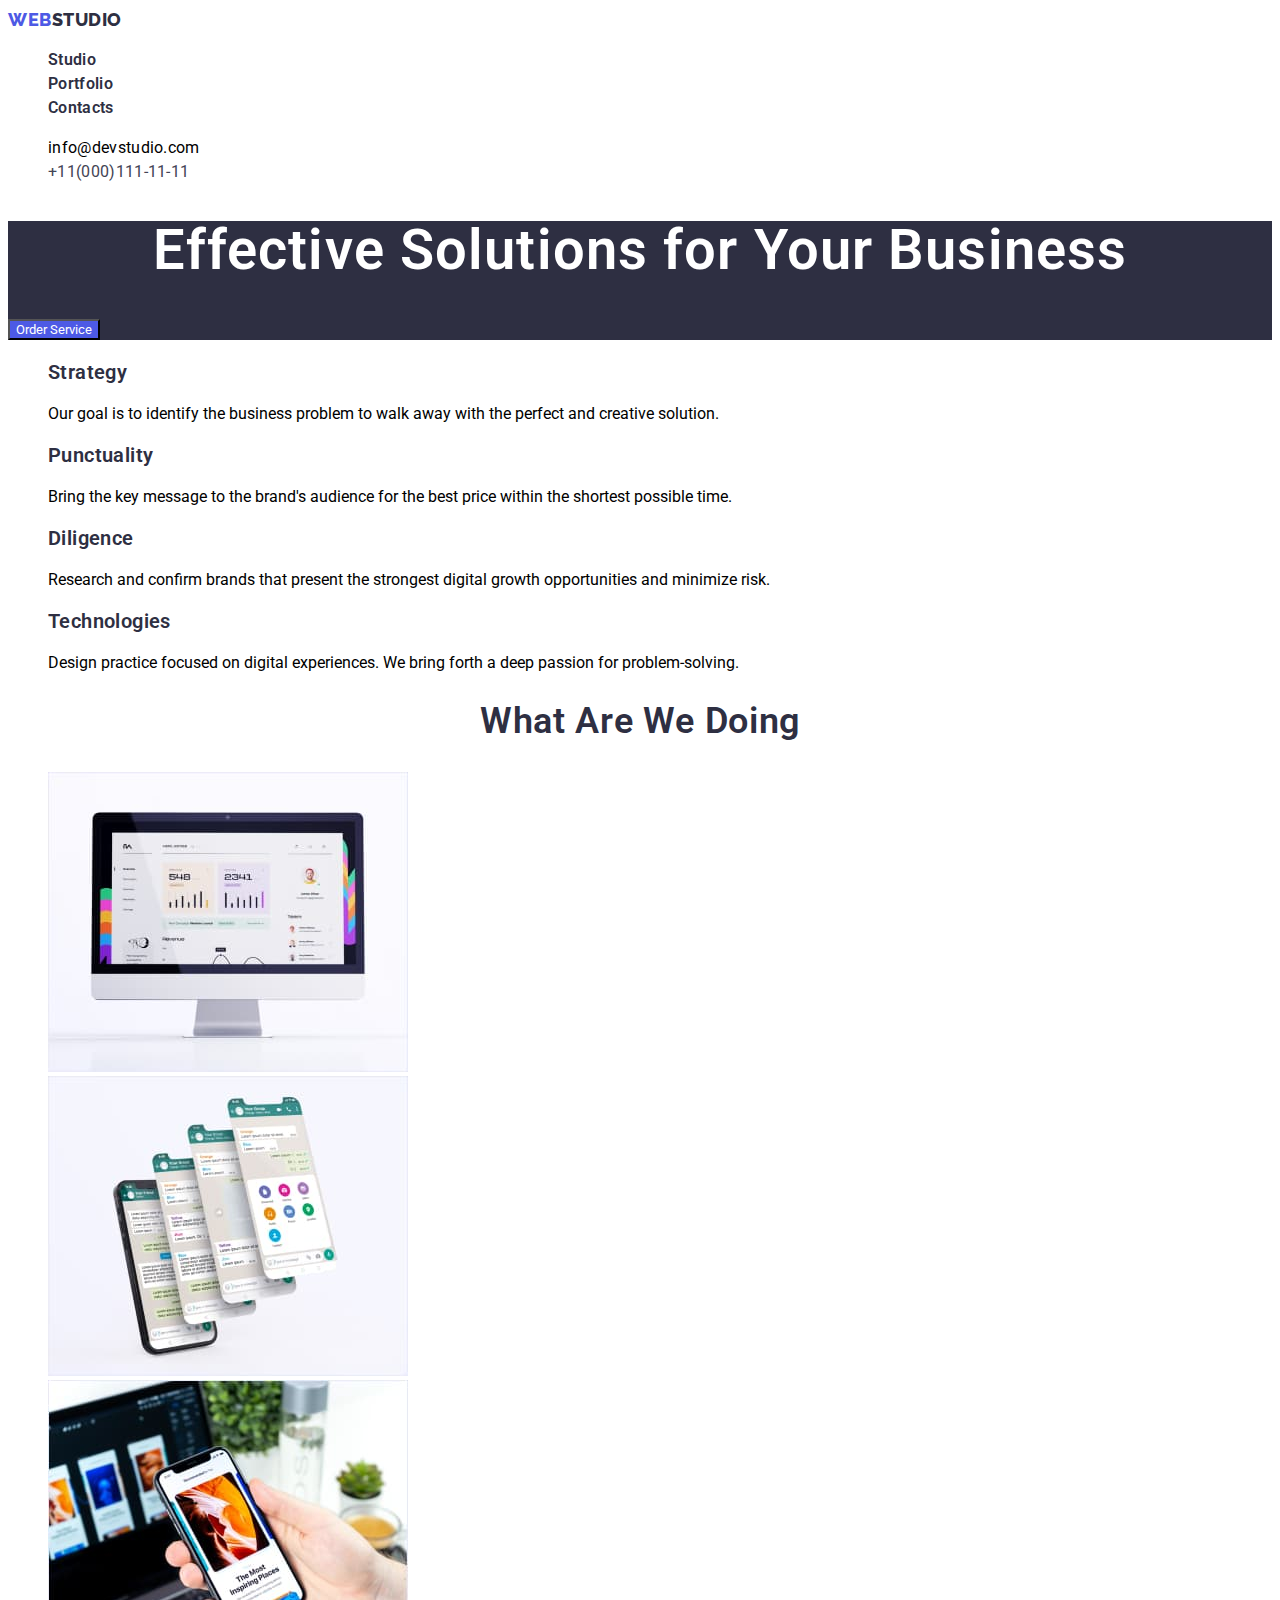
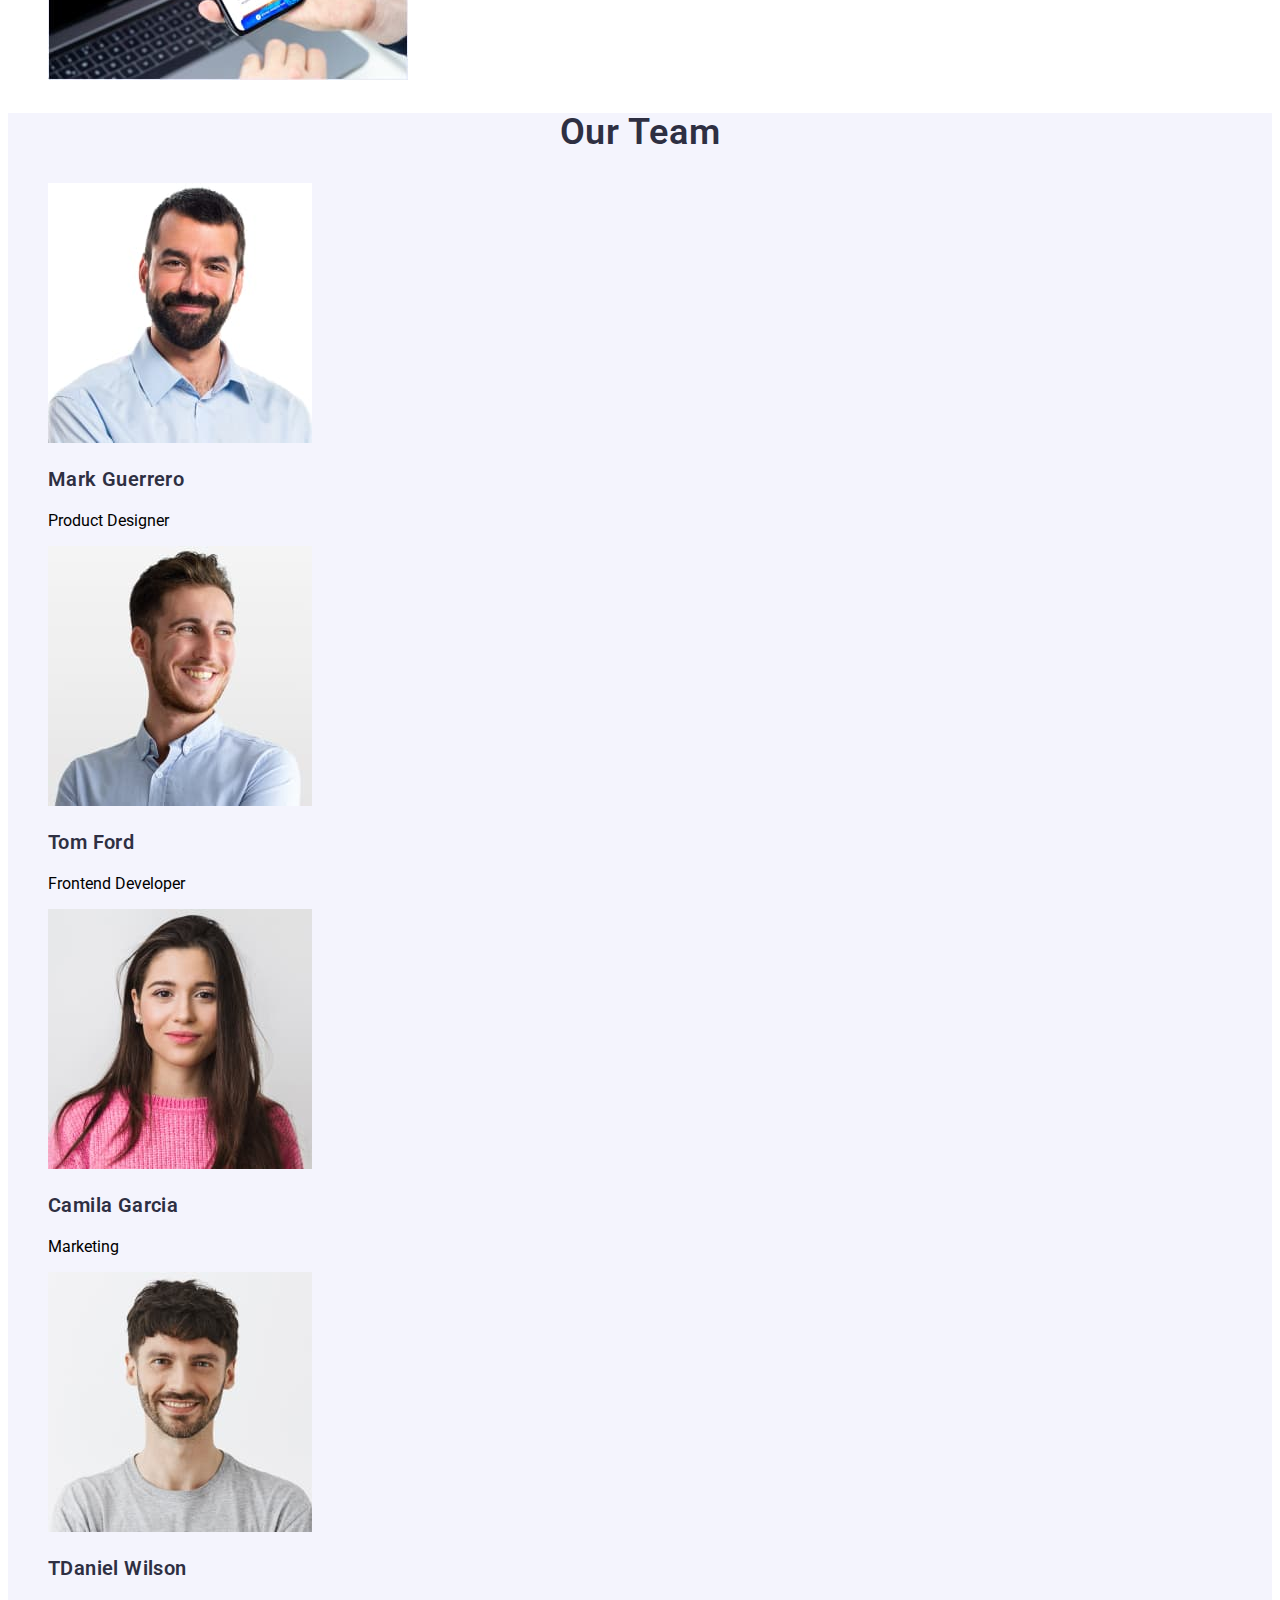
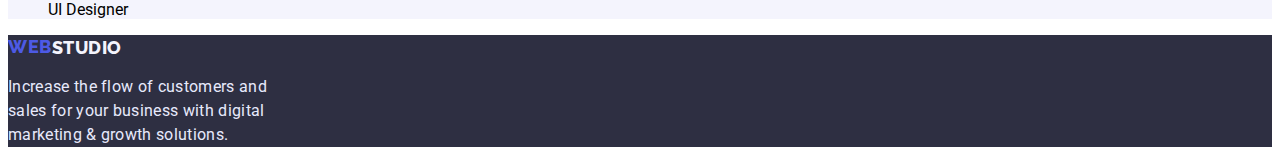
<file: index.html>
<!DOCTYPE html>
<html lang="en">

<head>
    <meta charset="UTF-8">
    <meta http-equiv="X-UA-Compatible" content="IE=edge">
    <meta name="viewport" content="width=device-width, initial-scale=1.0">
    <title>Webstudio</title>
    <link rel="preconnect" href="https://fonts.googleapis.com">
    <link rel="preconnect" href="https://fonts.gstatic.com" crossorigin>
    <link href="https://fonts.googleapis.com/css2?family=Raleway:wght@700&family=Roboto:wght@400;500;700;900&display=swap"
        rel="stylesheet">
    <link rel="stylesheet" href="./css/style.css">
</head>

<body>
<!-- HEADER -->
    <header class="page-header">
        <a class="logo link" href="">Web <span class="logo-part" >Studio</span> </a>
        <nav class="navigation">
            <ul class="menu">
                <li class="menu-item list" > <a class="menu-link link" href="./index.html">Studio</a></li>
                <li class="menu-item list" > <a class="menu-link link" href="./portfolio.html">Portfolio</a></li>
                <li class="menu-item list" > <a class="menu-link link" href="">Contacts</a></li>
            </ul> 
        </nav>
        <ul class="info list">
            <li>
                <a class="mail link" href="mailto:info@devstudio.com">info@devstudio.com</a>
            </li>
            <li>
                <a class="phone link" href="tel:+11(000)111-11-11">+11(000)111-11-11</a>
            </li>
        </ul>

    </header>

    <main>
        <!-- HERO -->
        <section class="hero" >
            <h1 class="hero-title" >Effective Solutions for Your Business</h1>
            <button class="btn" type="button">Order Service</button>
        </section>
<!-- Benefits -->
        <section   class="benefits" >
            <ul class="benefits-list list">
                <li class="benefits-item" >
                    <h3 class="title" >Strategy</h3>
                    <p class="text" >
                        Our goal is to identify the business
                        problem to walk away with the perfect and creative solution.
                    </p>
                </li>
                <li class="benefits-item">
                    <h3 class="title">Punctuality</h3>
                    <p class="text">
                        Bring the key message to the brand's audience for the best price within the shortest possible
                        time.
                    </p>
                </li>
                <li class="benefits-item">
                    <h3 class="title">Diligence</h3>
                    <p class="text">
                        Research and confirm brands that present the strongest digital growth opportunities and minimize
                        risk.
                    </p>
                </li>
                <li class="benefits-item">
                    <h3 class="title">Technologies</h3>
                    <p class="text">
                        Design practice focused on digital experiences. We bring forth a deep passion for
                        problem-solving.
                    </p>
                </li>
            </ul>
        </section>
<!-- Services -->
        <section class="services" >
            <h2 class="services-title" >What are we doing</h2>
            <ul class="services-list list">
                <li class="services-img" ><img src="./image/Studio/photo_1.jpg" alt="photo 1" width="360" height="300"></li>
                <li class="services-img" ><img src="./image/Studio/Photo_2.jpg" alt="photo 2" width="360" height="300"></li>
                <li class="services-img" ><img src="./image/Studio/Photo_3.jpg" alt="photo 3" width="360" height="300"></li>
            </ul>
        </section>
<!-- Team -->
        <section class="team" >
            <h2 class="team-title" >Our Team</h2>
            <ul class="team-list list">
                <li class="team-item" >
                    <img src="./image/Studio/Team_1.jpg" alt="Team 1" width="264" height="260">
                    <h3 class="title">Mark Guerrero</h3>
                    <p class="text">Product Designer</p>
                </li>

                <li class="team-item">
                    <img src="./image/Studio/Team_2.jpg" alt="Team 2" width="264" height="260">
                    <h3 class="title">Tom Ford</h3>
                    <p class="text">Frontend Developer</p>
                </li>

                <li class="team-item">
                    <img src="./image/Studio/Team_3.jpg" alt="Team 3" width="264" height="260">
                    <h3 class="title">Camila Garcia</h3>
                    <p class="text">Marketing</p>
                </li>

                <li class="team-item">
                    <img src="./image/Studio/Team_4.jpg" alt="Team 4" width="264" height="260">
                    <h3 class="title">TDaniel Wilson</h3>
                    <p class="text">UI Designer</p>
                </li>
            </ul>
        </section>
<!--Footer  -->
        <footer class="footer" >
            <a class="logo link" href="">Web <span class="logo-part-studio">Studio</span> </a>
            <p class="footer-text" >Increase the flow of customers and <br> sales for your business with digital <br> marketing & growth solutions.</p>
        </footer>

    </main>
</body>

</html>
</file>
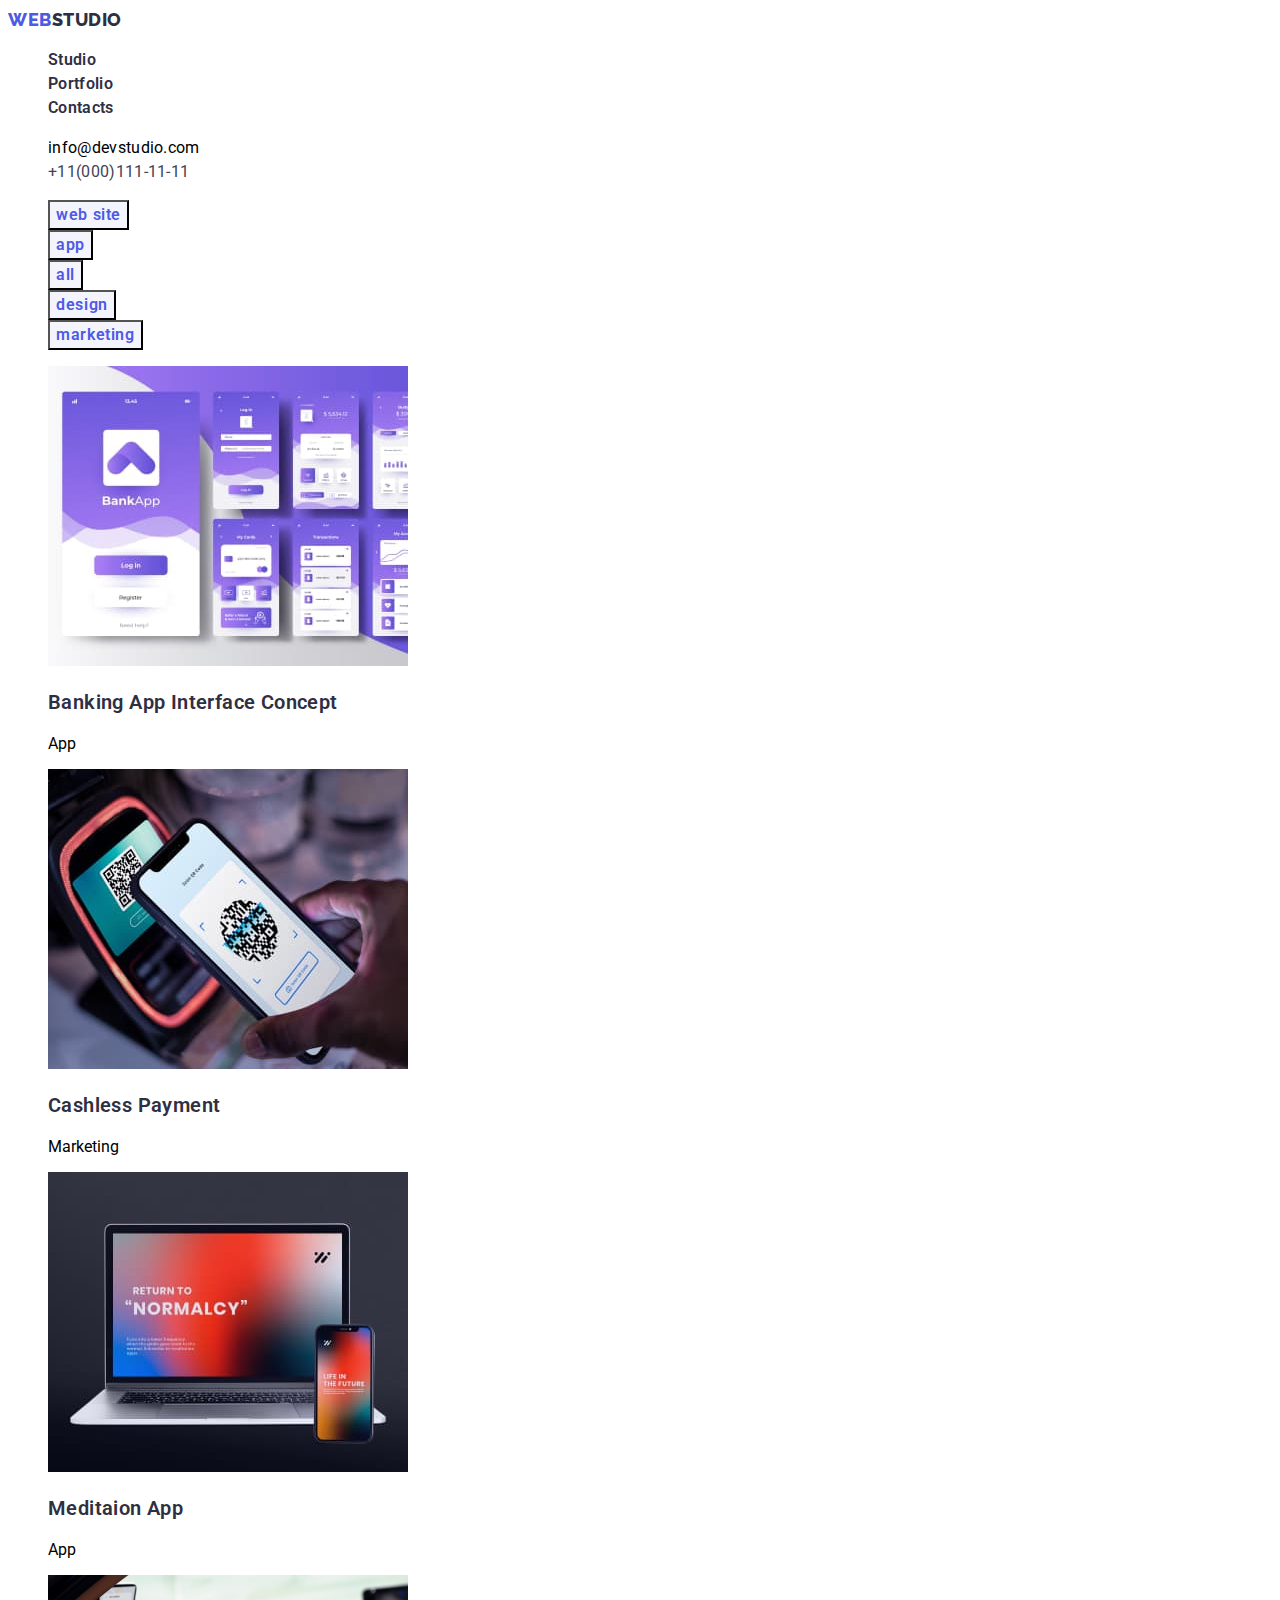
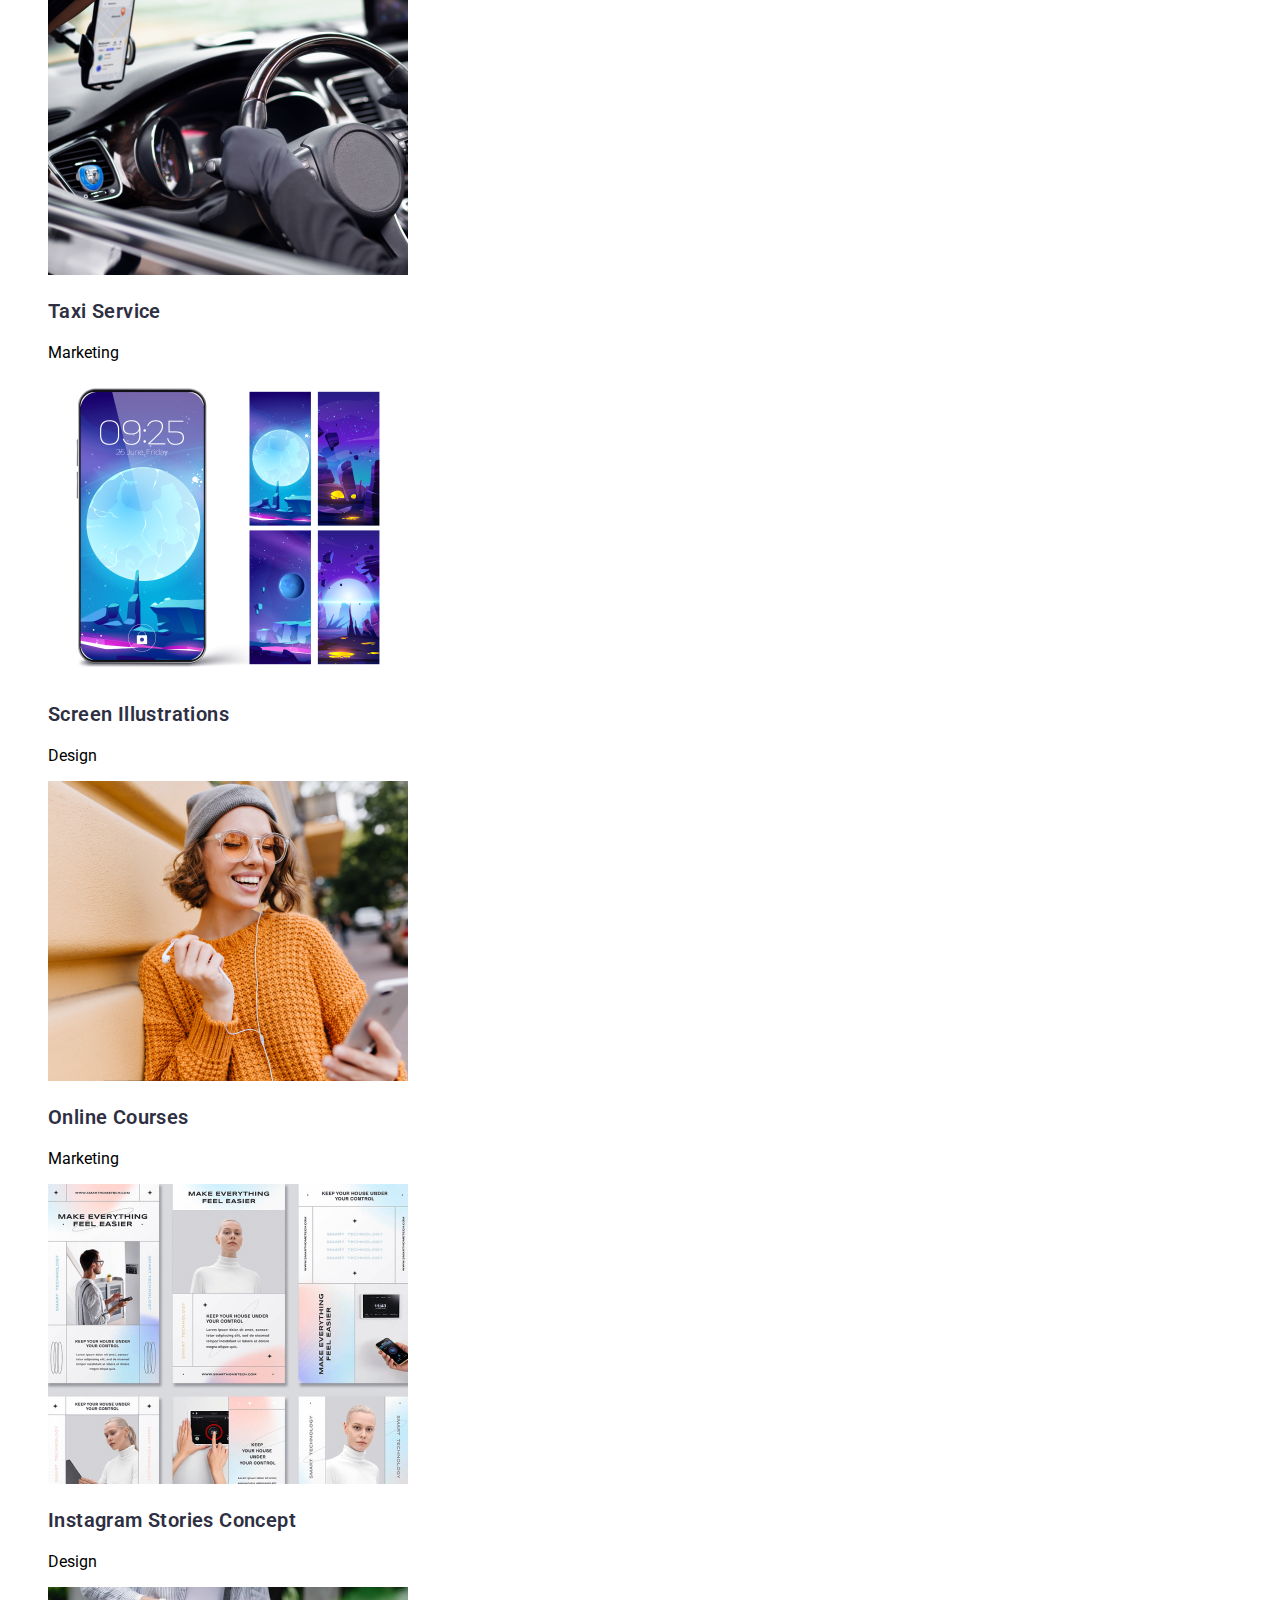
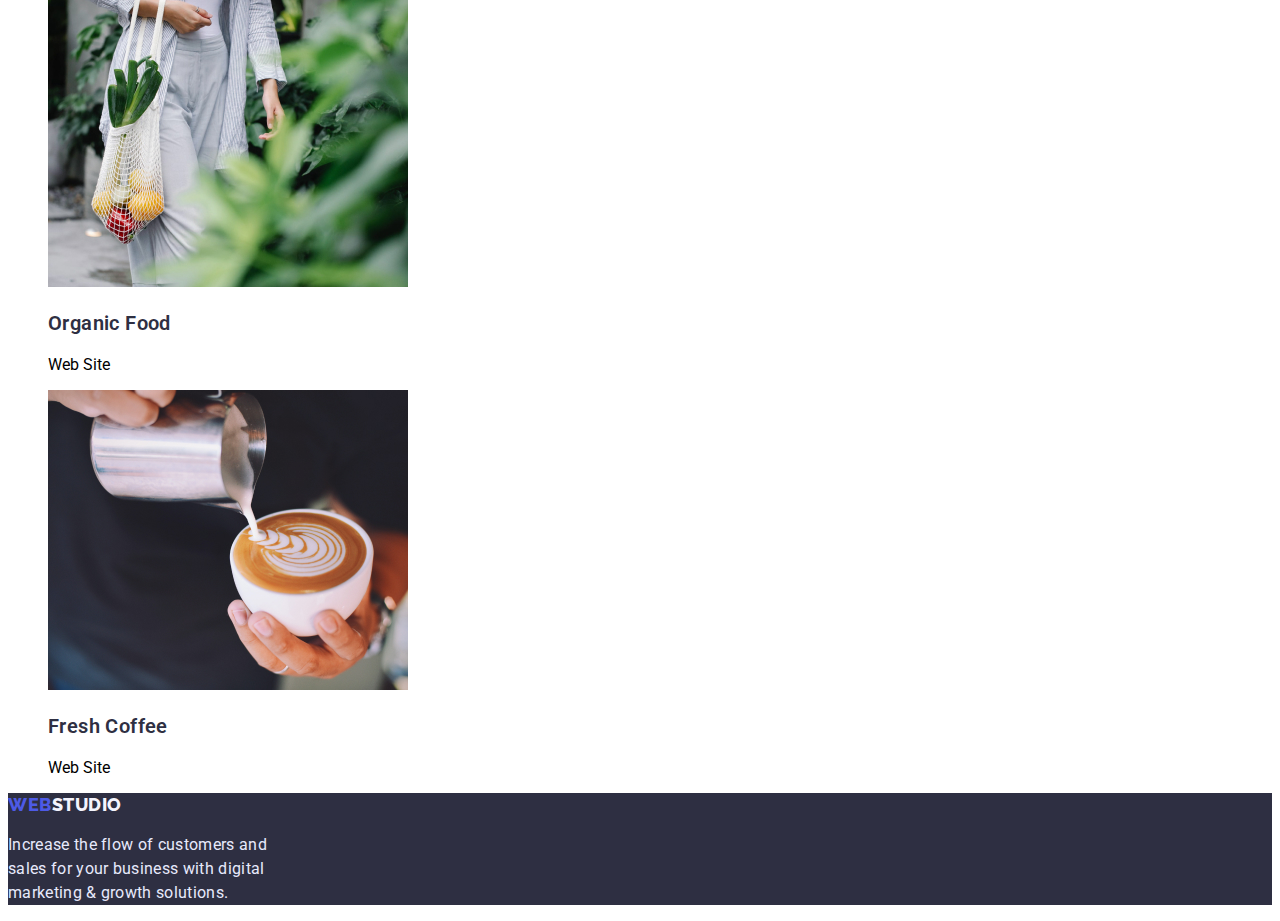
<file: portfolio.html>
<!DOCTYPE html>
<html lang="en">

<head>
    <meta charset="UTF-8">
    <meta http-equiv="X-UA-Compatible" content="IE=edge">
    <meta name="viewport" content="width=device-width, initial-scale=1.0">
    <title>goit-markup-hw-01</title>
    <link rel="preconnect" href="https://fonts.googleapis.com">
    <link rel="preconnect" href="https://fonts.gstatic.com" crossorigin>
    <link href="https://fonts.googleapis.com/css2?family=Raleway:wght@700&family=Roboto:wght@400;500;700;900&display=swap"
        rel="stylesheet">
    <link rel="stylesheet" href="./css/style.css">
</head>

<body>
<!-- Header -->
    <header>
        <a class="logo link" href="">Web <span class="logo-part">Studio</span> </a>
        <nav class="navigation">
            <ul class="menu">
                <li class="menu-item list"> <a class="menu-link link" href="./index.html">Studio</a></li>
                <li class="menu-item list"> <a class="menu-link link" href="./portfolio.html">Portfolio</a></li>
                <li class="menu-item list"> <a class="menu-link link" href="">Contacts</a></li>
            </ul>
        </nav>
        <ul class="info list">
            <li class="info-item" >
                <a class="mail link" href="mailto:info@devstudio.com">info@devstudio.com</a>
            </li>
            <li class="info-item">
                <a class="phone link" href="tel:+11(000)111-11-11">+11(000)111-11-11</a>
            </li>
        </ul>

    </header>

    <main>
<!-- List-buttons -->
        <section class="list-buttons" >
            <ul class="menu-buttons list" >
                <li class="menu-buttons-item" ><button class="btn-list" type="button">web site</button></li>
                <li class="menu-buttons-item" ><button class="btn-list" type="button">app</button></li>
                <li class="menu-buttons-item" ><button class="btn-list" type="button">all</button></li>
                <li class="menu-buttons-item" ><button class="btn-list" type="button">design</button></li>
                <li class="menu-buttons-item" ><button class="btn-list" type="button">marketing</button></li>
            </ul>
        </section>
<!-- Jobs -->
        <section class="jobs">
            <ul class="jobs-list list" >
                <li class="jobs-list-item" >
                    <img src="./image/Portfolio/Photo_1.jpg" alt="Banking" width="360" height="300"> 
                    <h3 class="title" >Banking App Interface Concept</h3>
                    <p class="text" >App</p>
                </li>
                <li class="jobs-list-item">
                    <img src="./image/Portfolio/Photo_2.jpg" alt="Marketing" width="360" height="300">
                    <h3 class="title" >Cashless Payment</h3>
                    <p class="text" >Marketing</p>
                </li>
                <li class="jobs-list-item">
                    <img src="./image/Portfolio/Photo_3.jpg" alt="Meditaion" width="360" height="300">
                    <h3 class="title" >Meditaion App</h3>
                    <p class="text" >App</p>
                </li>
                <li class="jobs-list-item">
                    <img src="./image/Portfolio/Photo_4.jpg" alt="Marketing" width="360" height="300">
                    <h3 class="title" >Taxi Service</h3>
                    <p class="text" >Marketing</p>
                </li>
                <li class="jobs-list-item">
                    <img src="./image/Portfolio/Photo_5.jpg" alt="Design" width="360" height="300">
                    <h3 class="title" >Screen Illustrations</h3>
                    <p class="text" >Design</p>
                </li>
                <li class="jobs-list-item">
                    <img src="./image/Portfolio/Photo_6.jpg" alt="Marketing" width="360" height="300">
                    <h3 class="title" >Online Courses</h3>
                    <p class="text" >Marketing</p>
                </li>
                <li class="jobs-list-item">
                    <img src="./image/Portfolio/Photo_7.jpg" alt="Design" width="360" height="300">
                    <h3 class="title" >Instagram Stories Concept</h3>
                    <p class="text" >Design</p>
                </li>
                <li class="jobs-list-item">
                    <img src="./image/Portfolio/Photo_8.jpg" alt="Web Site" width="360" height="300">
                    <h3 class="title" >Organic Food</h3>
                    <p class="text" >Web Site</p>
                </li>
                <li class="jobs-list-item">
                    <img src="./image/Portfolio/Photo_9.jpg" alt="Web Site" width="360" height="300">
                    <h3 class="title" >Fresh Coffee</h3>
                    <p class="text" >Web Site</p>
                </li>
            </ul>

    </main>
<!-- Footer -->
    <footer class="footer">
    <a class="logo link" href="">Web <span class="logo-part-studio">Studio</span> </a>
        <p class="footer-text" >Increase the flow of customers and <br> sales for your business with digital <br> marketing & growth solutions.</p>
    </footer>
</body>
    
</html>
</file>
<file: css/style.css>
:root   {
    --accent-color:#4D5AE5;
    --primary-font: 'Roboto';
    --secondary-font: 'Raleway';
    --primary-text-color: #2E2F42;
    --secondary-text-color:#434455 ;
}
body {
    font-family: 'Roboto', sans-serif;
    
}

.list   {
    list-style: none;
}

.link   {
    text-decoration: none;
}
.text {
    
    
}

.title {
    font-family:var(--primary-font);
    font-weight: 600;
    font-size: 20px;
    line-height: 24px;
    letter-spacing: 0.02em;
    color: var(--primary-text-color);
}
.btn {
    color: #FFFFFF;
    background: #4D5AE5;
    cursor: pointer;
    font-family: var(--primary-font);
}

.btn:hover,
.btn:focus {
color: var(--primary-text-color)
}





/* =======HEADER======== */

.page-header {
    background-color: #FFFFFF;
}

.logo {
    font-family:var(--secondary-font);
    font-weight: 800;
    font-size: 18px;
    line-height: 1.33;
    display: flex;
    align-items: center;
    letter-spacing: 0.03em;
    text-transform: uppercase;
    color: var(--accent-color);
}
.logo:hover,
.logo:focus {
    color:var(--accent-color);
}
.logo-part {
    font-family: var(--secondary-font);
    font-weight: 800;
    font-size: 18px;
    line-height: 1.33;
    display: flex;
    align-items: center;
    letter-spacing: 0.03em;
    text-transform: uppercase;
    color: var(--primary-text-color);
}
.logo-part:hover,
.logo-part:focus {
    color: var(--accent-color);
}


.navigation {}

.menu {}

.menu-item {}

.menu-link {
    font-family: var(--primary-font);
    font-weight: 500;
    font-size: 16px;
    line-height: 1.5;
    letter-spacing: 0.02em;
    color:var(--primary-text-color);
}
.menu-link:hover,
.menu-link:focus   {
    color: var(--accent-color);
}

.info {

}
.info-item {}

.mail {
    font-family:var(--primary-font);
    font-weight: 400;
    font-size: 16px;
    line-height: 1.5;
    letter-spacing: 0.02em;
    color: var(--secondary-font);
}
.mail:hover,
.mail:focus{
    color: var(--accent-color);
}
.phone {
    font-family:var(--primary-font);
    font-weight: 400;
    font-size: 16px;
    line-height: 1.5;
    letter-spacing: 0.02em;
    color: var(--secondary-text-color);
 }


.phone:hover,
.phone:focus {
    color: var(--accent-color);
}
/* =========HERO=========== */
.hero {
    background: #2E2F42;
}
.hero-title {
    font-family: var(--primary-font);
    font-weight: 600;
    font-size: 56px;
    line-height: 1.07;
    text-align: center;
    letter-spacing: 0.02em;
    color: #FFFFFF;
}


/* =========BENEFITS========= */

.benefits {
    background: #FFFFFF;
}

.benefits-list {}

.benefits-item {}


/* ==========SERVICES========== */
.services {
    background: #FFFFFF;
}

.services-title {
    font-family: var(--primary-font);
    font-weight: 600;
    font-size: 36px;
    line-height: 1.11;
    text-align: center;
    letter-spacing: 0.02em;
    text-transform: capitalize;
    color: var(--primary-text-color);
}

.services-list {}

.services-img {}

/* ============TEAM============ */

.team {
    background: #F4F4FD;
}

.team-title {
    font-family: var(--primary-font);
    font-weight: 600;
    font-size: 36px;
    line-height: 1.11;
    text-align: center;
    letter-spacing: 0.02em;
    text-transform: capitalize;
    color:var(--primary-text-color);
}

.team-list {}

.team-item {}

/* ==========FOOTER============ */

.footer {}

.logo {
    font-family: var(--secondary-font);
    font-weight: 800;
    font-size: 18px;
    line-height: 1.33;
    display: flex;
    align-items: center;
    letter-spacing: 0.03em;
    text-transform: uppercase;
    color: var(--accent-color);
}

.logo:hover,
.logo:focus {
    color: var(--accent-color);
}

.logo-part {
    font-family: var(--secondary-font);
    font-weight: 800;
    font-size: 18px;
    line-height: 1.33;
    display: flex;
    align-items: center;
    letter-spacing: 0.03em;
    text-transform: uppercase;
    color: var(--primary-text-color);
}

.logo-part:hover,
.logo-part:focus {
    color: var(--accent-color);
}
/* =======HEADER======== */

.page-header {
    background-color: #FFFFFF;
}

.logo {
    font-family:var(--secondary-font);
    font-weight: 800;
    font-size: 18px;
    line-height: 1.33;
    display: flex;
    align-items: center;
    letter-spacing: 0.03em;
    text-transform: uppercase;
    color: var(--accent-color);
}
.logo:hover,
.logo:focus {
    color:var(--accent-color);
}
.logo-part {
    font-family: var(--secondary-font);
    font-weight: 800;
    font-size: 18px;
    line-height: 1.33;
    display: flex;
    align-items: center;
    letter-spacing: 0.03em;
    text-transform: uppercase;
    color: var(--primary-text-color);
}
.logo-part:hover,
.logo-part:focus {
    color: var(--accent-color);
}

.navigation {}

.menu {}

.menu-item {}

.menu-link {
    font-family: var(--primary-font);
    font-weight: 600;
    font-size: 16px;
    line-height: 1.5;
    letter-spacing: 0.02em;
    color:var(--primary-text-color);
}
.menu-link:hover,
.menu-link:focus   {
    color: var(--accent-color);
}

.info {

}
.info-item {}

.mail {
    font-family:var(--primary-font);
    font-weight: 400;
    font-size: 16px;
    line-height: 1.5;
    letter-spacing: 0.02em;
    color: var(--secondary-font);
}
.mail:hover,
.mail:focus{
    color: var(--accent-color);
}
.phone {
    font-family:var(--primary-font);
    font-weight: 400;
    font-size: 16px;
    line-height: 1.5;
    letter-spacing: 0.02em;
    color: var(--secondary-text-color);
 }


.phone:hover,
.phone:focus {
    color: var(--accent-color);
}



/* =========LIST-BUTTONS=========== */

.list-buttons {
    background-color: #FFFFFF;
}
.btn-list {
    background: #F4F4FD;
    font-family: 'Roboto';
    font-style: normal;
    font-weight: 600;
    font-size: 16px;
    line-height: 24px;
    display: flex;
    align-items: center;
    text-align: center;
    letter-spacing: 0.04em;
     color: #4D5AE5;

}

.btn-list:hover,
.btn-list:focus {
    background-color: #4D5AE5;
    color: #FFFFFF;
}
.menu-buttons {}

.menu-buttons-item {
  
}


/* ==========JOBS========== */
.jobs {
    background: #FFFFFF;
}

.jobs-list {}

.jobs-list-item {

}

/* ==========FOOTER============ */

.footer {
    background:  #2E2F42;
}
.footer-text {
    font-family: 'Roboto';
    font-style: normal;
    font-weight: 400;
    font-size: 16px;
    line-height: 1.5;
    letter-spacing: 0.02em;
        color: #E7E9FC;
}

.logo {
    font-family: var(--secondary-font);
    font-weight: 800;
    font-size: 18px;
    line-height: 1.33;
    display: flex;
    align-items: center;
    letter-spacing: 0.03em;
    text-transform: uppercase;
    color: var(--accent-color);
}

.logo:hover,
.logo:focus {
    color: var(--accent-color);
}



.logo-part-studio {
    font-family: 'Raleway';
    font-style: normal;
    font-weight: 800;
    font-size: 18px;
    line-height: 1.17;
    display: flex;
    align-items: center;
    letter-spacing: 0.03em;
    text-transform: uppercase;
    color: #F4F4FD;
}
.logo-part-studio:hover,
.logo-part-studio:focus {
    color: var(--accent-color);
}
</file>
